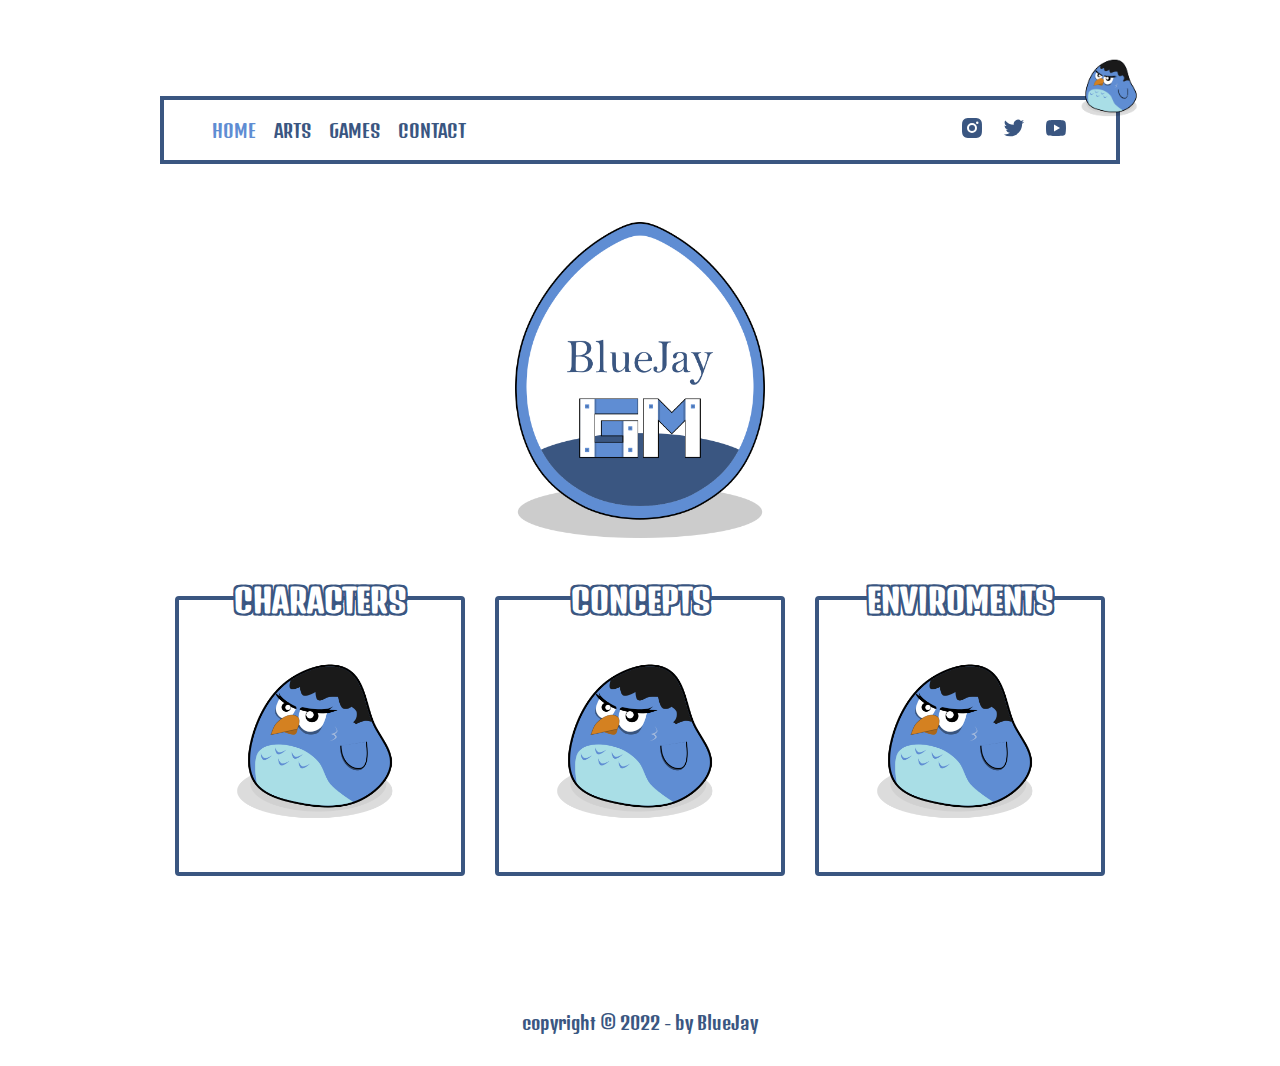
<file: index.html>
<!DOCTYPE html>
<html lang="pt-BR">
    <head>
        <meta charset="UTF-8">
        <meta name="viewport" content="width=device-width, initial-scale=1.0">
        <title>The Art of BlueJay</title>
        <link rel="preconnect" href="https://fonts.googleapis.com">
        <link rel="preconnect" href="https://fonts.gstatic.com" crossorigin>
        <link rel="stylesheet" href="./css/reset.css">
        <link rel="stylesheet" href="./css/styles.css">
        <link rel="shortcut icon" href="./assets/img/character.png" type="image/x-icon">
        <link href="https://fonts.googleapis.com/css2?family=Denk+One&display=swap" rel="stylesheet">
    </head>
    <body>
        <header class="header">
            <nav class="menu-navigation">
                <ul class="menu-container">
                    <li class="menu-item active">
                        <a href="/">HOME</a>
                    </li>
                    <li class="menu-item">
                        <a href="./pages/building.html">ARTS</a>
                    </li>
                    <li class="menu-item">
                        <a href="./pages/building.html">GAMES</a>
                    </li>
                    <li class="menu-item">
                        <a href="./pages/building.html">CONTACT</a>
                    </li>
                </ul>
            </nav>
            <div class="social-networks">
                <ul class="social-networks-container">
                    <li class="social-networks-item">
                        <a href="#" id="instagram-icon">
                            <svg xmlns="http://www.w3.org/2000/svg" viewBox="0 0 24 24" width="24" height="24"><path fill="none" d="M0 0h24v24H0z"/><path d="M12 2c2.717 0 3.056.01 4.122.06 1.065.05 1.79.217 2.428.465.66.254 1.216.598 1.772 1.153a4.908 4.908 0 0 1 1.153 1.772c.247.637.415 1.363.465 2.428.047 1.066.06 1.405.06 4.122 0 2.717-.01 3.056-.06 4.122-.05 1.065-.218 1.79-.465 2.428a4.883 4.883 0 0 1-1.153 1.772 4.915 4.915 0 0 1-1.772 1.153c-.637.247-1.363.415-2.428.465-1.066.047-1.405.06-4.122.06-2.717 0-3.056-.01-4.122-.06-1.065-.05-1.79-.218-2.428-.465a4.89 4.89 0 0 1-1.772-1.153 4.904 4.904 0 0 1-1.153-1.772c-.248-.637-.415-1.363-.465-2.428C2.013 15.056 2 14.717 2 12c0-2.717.01-3.056.06-4.122.05-1.066.217-1.79.465-2.428a4.88 4.88 0 0 1 1.153-1.772A4.897 4.897 0 0 1 5.45 2.525c.638-.248 1.362-.415 2.428-.465C8.944 2.013 9.283 2 12 2zm0 5a5 5 0 1 0 0 10 5 5 0 0 0 0-10zm6.5-.25a1.25 1.25 0 0 0-2.5 0 1.25 1.25 0 0 0 2.5 0zM12 9a3 3 0 1 1 0 6 3 3 0 0 1 0-6z"/></svg>
                        </a>
                    </li>
                    <li class="social-networks-item">
                        <a href="#" id="twitter-icon">
                            <svg xmlns="http://www.w3.org/2000/svg" viewBox="0 0 24 24" width="24" height="24"><path fill="none" d="M0 0h24v24H0z"/><path d="M22.162 5.656a8.384 8.384 0 0 1-2.402.658A4.196 4.196 0 0 0 21.6 4c-.82.488-1.719.83-2.656 1.015a4.182 4.182 0 0 0-7.126 3.814 11.874 11.874 0 0 1-8.62-4.37 4.168 4.168 0 0 0-.566 2.103c0 1.45.738 2.731 1.86 3.481a4.168 4.168 0 0 1-1.894-.523v.052a4.185 4.185 0 0 0 3.355 4.101 4.21 4.21 0 0 1-1.89.072A4.185 4.185 0 0 0 7.97 16.65a8.394 8.394 0 0 1-6.191 1.732 11.83 11.83 0 0 0 6.41 1.88c7.693 0 11.9-6.373 11.9-11.9 0-.18-.005-.362-.013-.54a8.496 8.496 0 0 0 2.087-2.165z"/></svg>
                        </a>
                    </li>
                    <li class="social-networks-item">
                        <a href="#" id="youtube-icon">
                            <svg xmlns="http://www.w3.org/2000/svg" viewBox="0 0 24 24" width="24" height="24"><path fill="none" d="M0 0h24v24H0z"/><path d="M21.543 6.498C22 8.28 22 12 22 12s0 3.72-.457 5.502c-.254.985-.997 1.76-1.938 2.022C17.896 20 12 20 12 20s-5.893 0-7.605-.476c-.945-.266-1.687-1.04-1.938-2.022C2 15.72 2 12 2 12s0-3.72.457-5.502c.254-.985.997-1.76 1.938-2.022C6.107 4 12 4 12 4s5.896 0 7.605.476c.945.266 1.687 1.04 1.938 2.022zM10 15.5l6-3.5-6-3.5v7z"/></svg>
                        </a>
                    </li>
                </ul>
            </div>
            <nav class="float-character">
                <img src="./assets/img/character.png" alt="float bluejay">
            </nav>
        </header>

        <section class="banner">
            <img src="./assets/img/logo.png" alt="logo-bluejaygm">
        </section>

        <main class="card-container">
            <div class="card">
                <h2>Characters</h2>
                <img src="./assets/img/character.png" alt="character">
            </div>
            <div class="card">
                <h2>Concepts</h2>
                <img src="./assets/img/character.png" alt="character">
            </div>
            <div class="card">
                <h2>Enviroments</h2>
                <img src="./assets/img/character.png" alt="character">
            </div>
        </main>

        <section class="shop">
            <div class="shop-background">
            </div>
            <div class="unity-assets">
                <a href="#">
                    Unity Assets
                </a>
            </div>
        </section>

        <footer class="footer">
            copyright &copy; 2022 - by BlueJay
        </footer>
    </body>
</html>
</file>
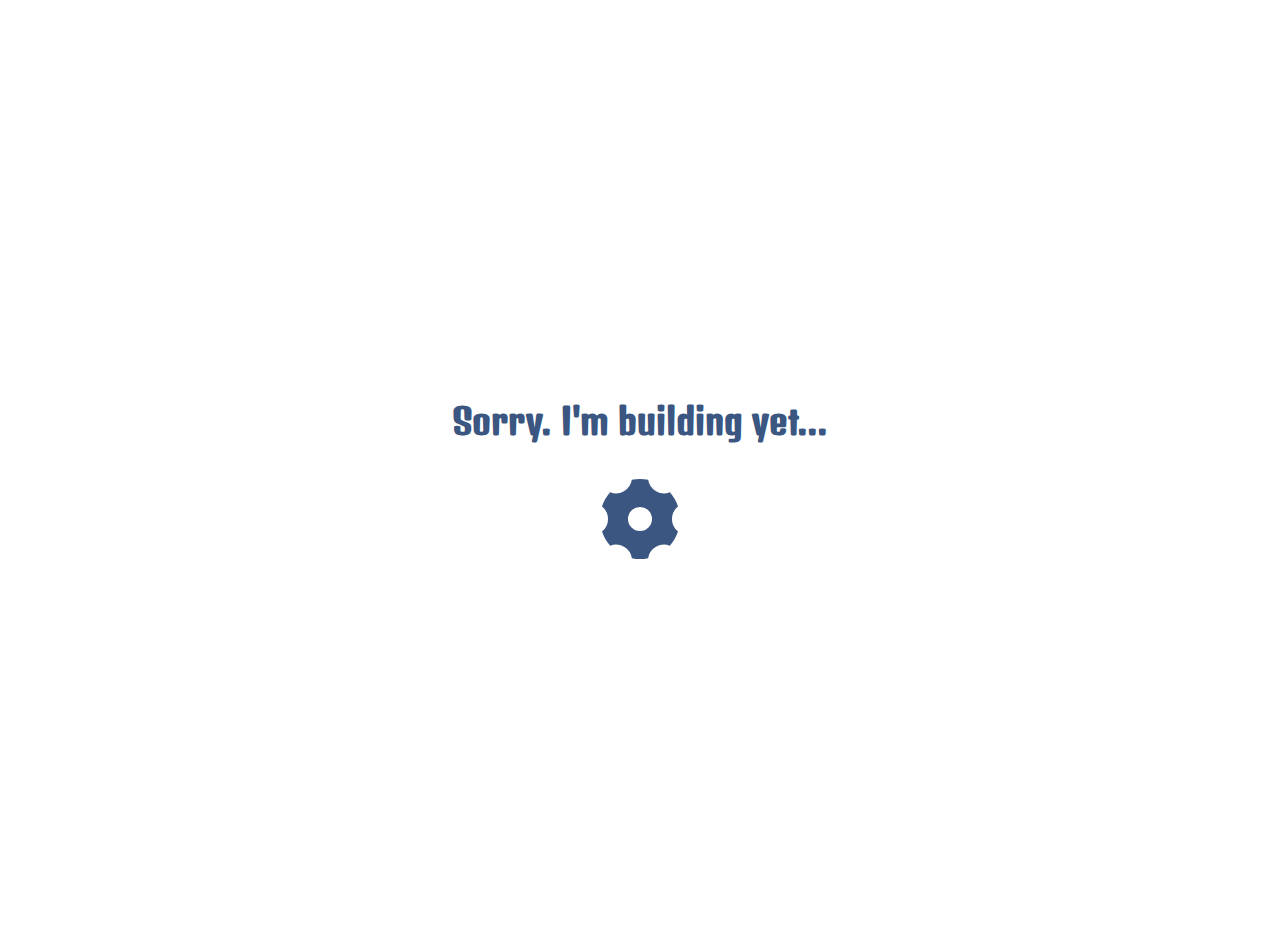
<file: pages/building.html>
<!DOCTYPE html>
<html lang="pt-BR">
    <head>
        <meta charset="UTF-8">
        <meta name="viewport" content="width=device-width, initial-scale=1.0">
        <title>The Art of BlueJay - Building</title>
        <link rel="preconnect" href="https://fonts.googleapis.com">
        <link rel="preconnect" href="https://fonts.gstatic.com" crossorigin>
        <link rel="stylesheet" href="../css/reset.css">
        <link rel="stylesheet" href="../css/styles.css">
        <link rel="shortcut icon" href="../assets/img/character.png" type="image/x-icon">
        <link href="https://fonts.googleapis.com/css2?family=Denk+One&display=swap" rel="stylesheet">
    </head>
    <body>
        <main class="building-container">
            <h1>Sorry. I'm building yet...</h1>
            <div class="image-building">
                <svg xmlns="http://www.w3.org/2000/svg" viewBox="0 0 24 24" width="24" height="24"><path fill="none" d="M0 0h24v24H0z"/><path d="M9.954 2.21a9.99 9.99 0 0 1 4.091-.002A3.993 3.993 0 0 0 16 5.07a3.993 3.993 0 0 0 3.457.261A9.99 9.99 0 0 1 21.5 8.876 3.993 3.993 0 0 0 20 12c0 1.264.586 2.391 1.502 3.124a10.043 10.043 0 0 1-2.046 3.543 3.993 3.993 0 0 0-3.456.261 3.993 3.993 0 0 0-1.954 2.86 9.99 9.99 0 0 1-4.091.004A3.993 3.993 0 0 0 8 18.927a3.993 3.993 0 0 0-3.457-.26A9.99 9.99 0 0 1 2.5 15.121 3.993 3.993 0 0 0 4 11.999a3.993 3.993 0 0 0-1.502-3.124 10.043 10.043 0 0 1 2.046-3.543A3.993 3.993 0 0 0 8 5.071a3.993 3.993 0 0 0 1.954-2.86zM12 15a3 3 0 1 0 0-6 3 3 0 0 0 0 6z"/></svg>
            </div>
        </main>
    </body>
</html>
</file>
<file: css/styles.css>
:root
{
    --font-family: 'Denk One';
    --primary-color: #3A5681;
    --primary-color-light: #5F8DD3;
}

/* BODY */

body
{
    display: flex;
    flex-direction: column;
    align-items: center;
    justify-content: center;
    font-family: var(--font-family), Tahoma, Geneva, Verdana, sans-serif;
    color: var(--primary-color);
    padding: 1rem 3rem;
}

/* HEADER */
.header
{
    position: relative;
    width: 100%;
    max-width: 960px;

    margin-top: 5rem;
    padding: 1rem 3rem;

    background: white;
    border: 4px solid var(--primary-color);
    
    display: flex;
    align-items: center;
    justify-content: space-between;

}

/* NAVIGATION */

ul.menu-container
{
    display: flex;
    align-items: center;
    justify-content: center;
    flex-wrap: wrap;
    gap: 1em;
}

li.menu-item a
{
    color: var(--primary-color);
    transition: 0.2s;
}

li.menu-item a:hover
{
    color: var(--primary-color-light);
}

li.menu-item.active a
{
    color: var(--primary-color-light);
}

.float-character
{
    position: absolute;
    right: -45px;
    bottom: 20px;
}

.float-character img
{
    width: 100px;
}

/* SOCIAL NETWORKS */
ul.social-networks-container
{
    display: flex;
    align-items: center;
    justify-content: center;
    gap: 1em;
}

li.social-networks-item a svg
{
    fill: var(--primary-color);
    transition: 0.2s;
}

li.social-networks-item a:hover svg
{
    fill: var(--primary-color-light);
}

/* BANNER */

section.banner
{
    max-width: 960px;
    height: 400px;
    display: flex;
    align-items: center;
    justify-content: center;
    margin: 1rem 0;

    animation: logo-animation 1s ease-in-out infinite;
}

section.banner img
{
    width: 250px;
}

@keyframes logo-animation
{
    from
    {
        transform: scaleY(1);
    }
    50%
    {
        transform: scale(0.95, 1.05) translateY(-05px);
    }
    to
    {
        transform: scale(1);
    }
}

/* CARDS */
main.card-container
{
    width: 100%;
    max-width: 960px;
    display: flex;
    align-items: flex-start;
    justify-content: center;
    flex-wrap: wrap;
    gap: 1.9rem;
}

div.card
{
    position: relative;
    width: 290px;
    min-width: 270px;
    height: 280px;
    min-height: 260px;
    border: 4px solid var(--primary-color);
    border-radius: 4px;
    transition: 0.3s;
    cursor: pointer;
}

div.card:hover
{
    transform: scale(1.02) translateY(-5px);
}

div.card:hover h2
{
    font-size: 2.4rem;
    color: var(--primary-color-light);
}

div.card h2
{
    position: absolute;
    top: -20px;
    left: 50%;
    transform: translateX(-50%);
    transition: 0.3s;
    font-size: 2rem;
    color: white;
    line-height: 40px;
    text-transform: uppercase;
    text-shadow: -2px -2px 0 var(--primary-color), 2px -2px 0  var(--primary-color), -2px 2px 0  var(--primary-color), 2px 2px 0  var(--primary-color), 2px 2px 0  var(--primary-color);

}

div.card img
{
    width: 100%;
    height: 100%;
}

/* SHOP */

section.shop
{
    position: relative;
    width: 100%;
    max-width: 960px;
    margin: 2rem 0;
    background: var(--primary-color-light);
    border-radius: 4px;
    padding: 1rem 2rem;
}

div.shop-background
{
    position: absolute;
    top: 0;
    left: 0;
    background: white;
    width: 100%;
    height: 60px;

    z-index: 0;

    animation: shop-bg-animation 8s linear infinite;
}

@keyframes shop-bg-animation
{
    from
    {
        height: 60px;
    }
    50%
    {
        height: 0px;
    }
    to
    {
        height: 0px;
    }
}

div.unity-assets
{
    text-align: center;
}

div.unity-assets a
{
    color: var(--primary-color);
    transition: 0.3s;
}

div.unity-assets a:hover
{
    color: white;
}

/* FOOTER */
.footer
{
    width: 100%;
    max-width: 960px;
    text-align: center;
    padding: 1rem;
}

/* MEDIA QUERIES */
@media (max-width: 600px) {
    .header
    {
        flex-direction: column;
        gap: 1em;
    }

    .float-character
    {
        bottom: 60px;
    }
}

/* BUILDING PAGE */

.building-container
{
    width: 100%;
    max-width: 960px;
    min-height: 100vh;
    display: flex;
    flex-direction: column;
    align-items: center;
    justify-content: center;
    gap: 4rem;
}
.image-building
{
    width: 100%;
    text-align: center;
}

.image-building h1
{
    text-align: justify;
}

.image-building svg
{
    fill: var(--primary-color);
    transform: scale(4);
    animation: rotate 2s linear infinite;
}

@keyframes rotate {
    from 
    {
        transform: scale(4) rotate(0deg);
    }
    to 
    {
        transform: scale(4) rotate(360deg);
    }
}
</file>
